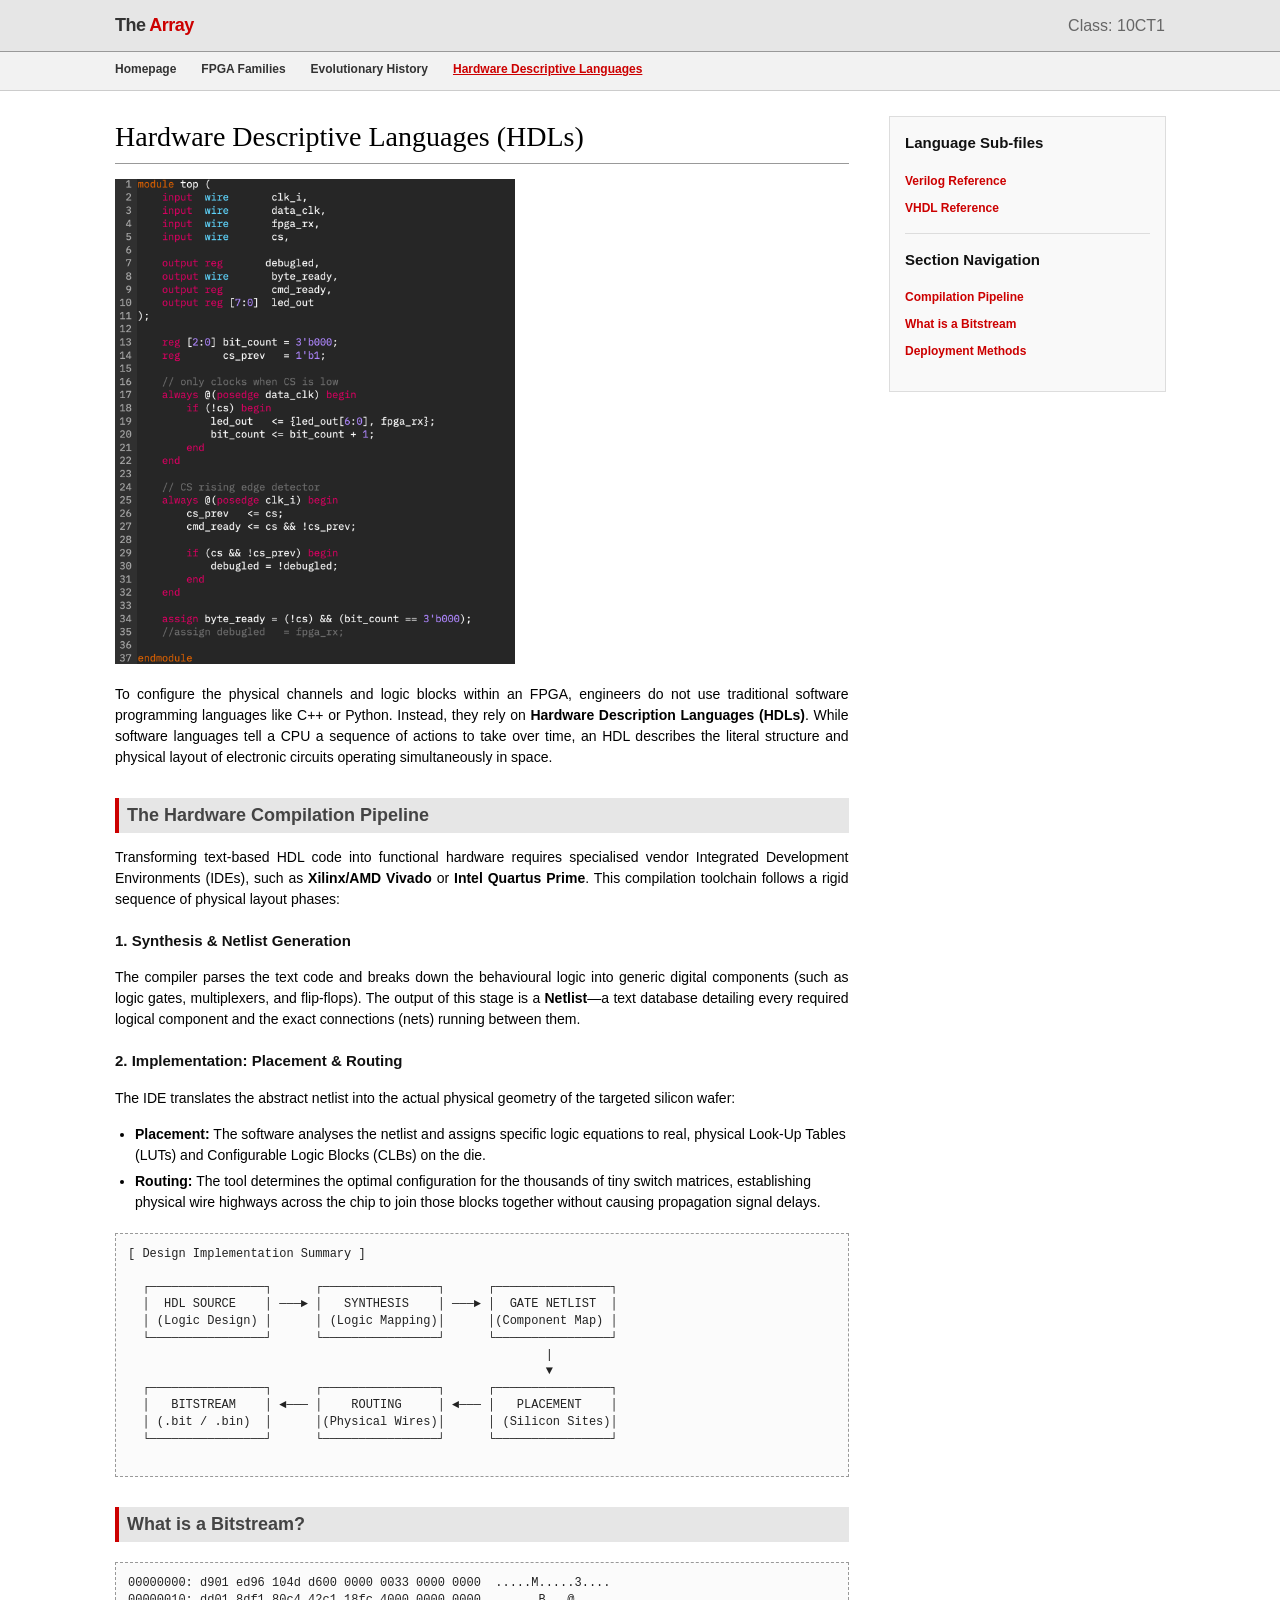
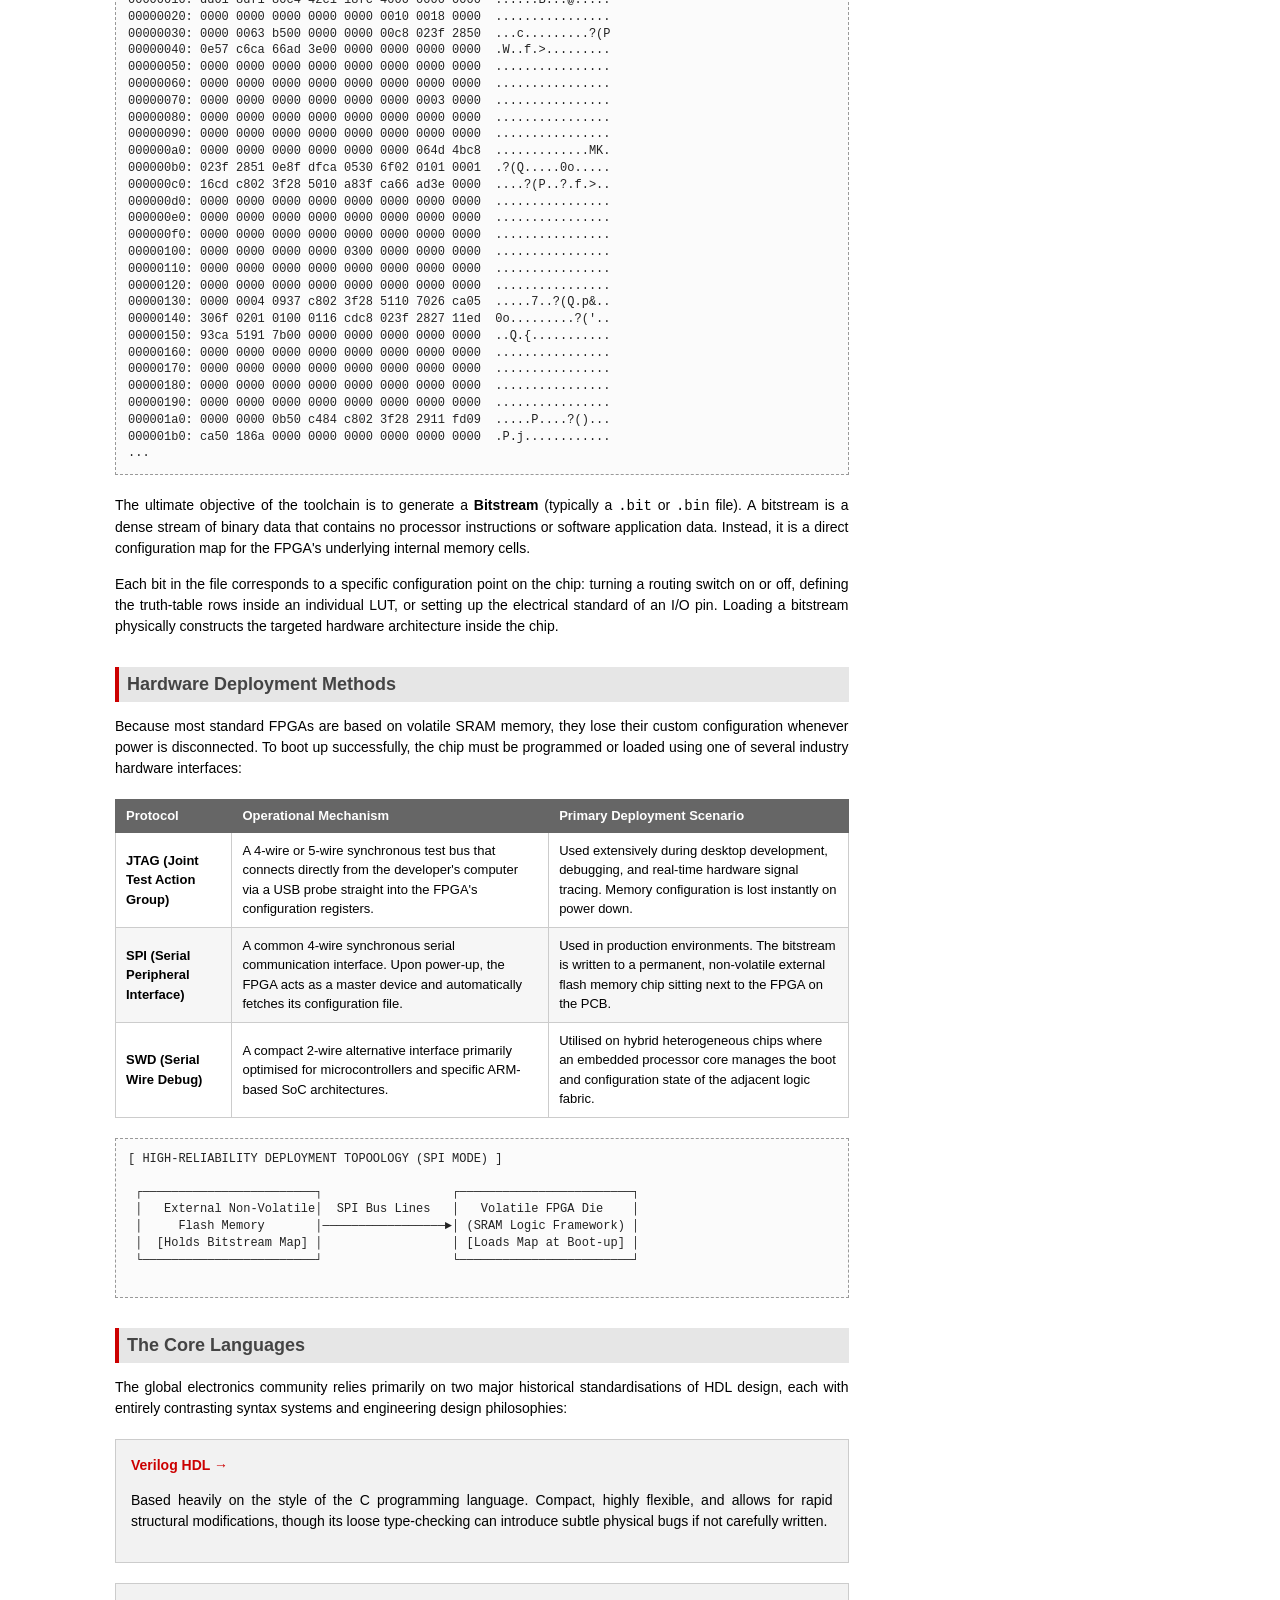
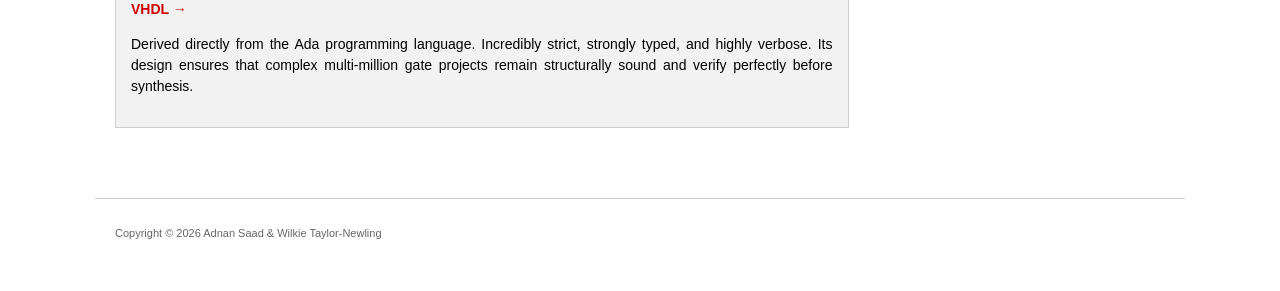
<file: docs/hdl.html>
<!doctype html>
<html lang="en">
  <head>
    <meta charset="UTF-8" />
    <meta name="viewport" content="width=device-width, initial-scale=1.0" />
    <title>The Array - Hardware Descriptive Languages</title>
    <link rel="stylesheet" href="style.css" />
    <link rel="icon" type="image/png" href="images/icon.png">
  </head>
  <body>
    <header>
      <div class="header-container">
        <div class="site-title">The <span>Array</span></div>
        <div style="font-size: 16px; color: #666666">Class: 10CT1</div>
      </div>
    </header>

    <nav>
      <div class="nav-container">
        <ul class="nav-links">
          <li><a href="index.html">Homepage</a></li>
          <li><a href="types.html">FPGA Families</a></li>
          <li><a href="history.html">Evolutionary History</a></li>
          <li>
            <a href="hdl.html" class="active">Hardware Descriptive Languages</a>
          </li>
        </ul>
      </div>
    </nav>

    <div class="wrapper">
      <main>
        <h1>Hardware Descriptive Languages (HDLs)</h1>

        <img src="images/veriloge.png" style="max-width: 400px;">

        <p>
          To configure the physical channels and logic blocks within an FPGA,
          engineers do not use traditional software programming languages like
          C++ or Python. Instead, they rely on
          <strong>Hardware Description Languages (HDLs)</strong>. While software
          languages tell a CPU a sequence of actions to take over time, an HDL
          describes the literal structure and physical layout of electronic
          circuits operating simultaneously in space.
        </p>

        <h2 id="pipeline">The Hardware Compilation Pipeline</h2>
        <p>
          Transforming text-based HDL code into functional hardware requires
          specialised vendor Integrated Development Environments (IDEs), such as
          <strong>Xilinx/AMD Vivado</strong> or
          <strong>Intel Quartus Prime</strong>. This compilation toolchain
          follows a rigid sequence of physical layout phases:
        </p>

        <h3>1. Synthesis & Netlist Generation</h3>
        <p>
          The compiler parses the text code and breaks down the behavioural
          logic into generic digital components (such as logic gates,
          multiplexers, and flip-flops). The output of this stage is a
          <strong>Netlist</strong>—a text database detailing every required
          logical component and the exact connections (nets) running between
          them.
        </p>

        <h3>2. Implementation: Placement & Routing</h3>
        <p>
          The IDE translates the abstract netlist into the actual physical
          geometry of the targeted silicon wafer:
        </p>
        <ul>
          <li>
            <strong>Placement:</strong> The software analyses the netlist and
            assigns specific logic equations to real, physical Look-Up Tables
            (LUTs) and Configurable Logic Blocks (CLBs) on the die.
          </li>
          <li>
            <strong>Routing:</strong> The tool determines the optimal
            configuration for the thousands of tiny switch matrices,
            establishing physical wire highways across the chip to join those
            blocks together without causing propagation signal delays.
          </li>
        </ul>

        <div class="ascii-container">
          <pre>
[ Design Implementation Summary ]

  ┌────────────────┐      ┌────────────────┐      ┌────────────────┐
  │  HDL SOURCE    │ ───► │   SYNTHESIS    │ ───► │  GATE NETLIST  │
  │ (Logic Design) │      │ (Logic Mapping)│      │(Component Map) │
  └────────────────┘      └────────────────┘      └────────────────┘
                                                          |
                                                          ▼         
  ┌────────────────┐      ┌────────────────┐      ┌────────────────┐
  │   BITSTREAM    │ ◄─── │    ROUTING     │ ◄─── │   PLACEMENT    │
  │ (.bit / .bin)  │      │(Physical Wires)│      │ (Silicon Sites)│
  └────────────────┘      └────────────────┘      └────────────────┘
                </pre>
        </div>

        <h2 id="bitstreams">What is a Bitstream?</h2>
        <!--<img src="images/bitstream.png" style="max-width: 400px;">-->
        <div class="ascii-container"><pre>
00000000: d901 ed96 104d d600 0000 0033 0000 0000  .....M.....3....
00000010: dd01 8df1 80c4 42c1 18fc 4000 0000 0000  ......B...@.....
00000020: 0000 0000 0000 0000 0000 0010 0018 0000  ................
00000030: 0000 0063 b500 0000 0000 00c8 023f 2850  ...c.........?(P
00000040: 0e57 c6ca 66ad 3e00 0000 0000 0000 0000  .W..f.>.........
00000050: 0000 0000 0000 0000 0000 0000 0000 0000  ................
00000060: 0000 0000 0000 0000 0000 0000 0000 0000  ................
00000070: 0000 0000 0000 0000 0000 0000 0003 0000  ................
00000080: 0000 0000 0000 0000 0000 0000 0000 0000  ................
00000090: 0000 0000 0000 0000 0000 0000 0000 0000  ................
000000a0: 0000 0000 0000 0000 0000 0000 064d 4bc8  .............MK.
000000b0: 023f 2851 0e8f dfca 0530 6f02 0101 0001  .?(Q.....0o.....
000000c0: 16cd c802 3f28 5010 a83f ca66 ad3e 0000  ....?(P..?.f.>..
000000d0: 0000 0000 0000 0000 0000 0000 0000 0000  ................
000000e0: 0000 0000 0000 0000 0000 0000 0000 0000  ................
000000f0: 0000 0000 0000 0000 0000 0000 0000 0000  ................
00000100: 0000 0000 0000 0000 0300 0000 0000 0000  ................
00000110: 0000 0000 0000 0000 0000 0000 0000 0000  ................
00000120: 0000 0000 0000 0000 0000 0000 0000 0000  ................
00000130: 0000 0004 0937 c802 3f28 5110 7026 ca05  .....7..?(Q.p&..
00000140: 306f 0201 0100 0116 cdc8 023f 2827 11ed  0o.........?('..
00000150: 93ca 5191 7b00 0000 0000 0000 0000 0000  ..Q.{...........
00000160: 0000 0000 0000 0000 0000 0000 0000 0000  ................
00000170: 0000 0000 0000 0000 0000 0000 0000 0000  ................
00000180: 0000 0000 0000 0000 0000 0000 0000 0000  ................
00000190: 0000 0000 0000 0000 0000 0000 0000 0000  ................
000001a0: 0000 0000 0b50 c484 c802 3f28 2911 fd09  .....P....?()...
000001b0: ca50 186a 0000 0000 0000 0000 0000 0000  .P.j............
...</pre></div>
        <p>
          The ultimate objective of the toolchain is to generate a
          <strong>Bitstream</strong> (typically a <code>.bit</code> or
          <code>.bin</code> file). A bitstream is a dense stream of binary data
          that contains no processor instructions or software application data.
          Instead, it is a direct configuration map for the FPGA's underlying
          internal memory cells.
        </p>

        <p>
          Each bit in the file corresponds to a specific configuration point on
          the chip: turning a routing switch on or off, defining the truth-table
          rows inside an individual LUT, or setting up the electrical standard
          of an I/O pin. Loading a bitstream physically constructs the targeted
          hardware architecture inside the chip.
        </p>

        <h2 id="programming">Hardware Deployment Methods</h2>
        <p>
          Because most standard FPGAs are based on volatile SRAM memory, they
          lose their custom configuration whenever power is disconnected. To
          boot up successfully, the chip must be programmed or loaded using one
          of several industry hardware interfaces:
        </p>

        <table class="tech-table">
          <thead>
            <tr>
              <th>Protocol</th>
              <th>Operational Mechanism</th>
              <th>Primary Deployment Scenario</th>
            </tr>
          </thead>
          <tbody>
            <tr>
              <td><strong>JTAG (Joint Test Action Group)</strong></td>
              <td>
                A 4-wire or 5-wire synchronous test bus that connects directly
                from the developer's computer via a USB probe straight into the
                FPGA's configuration registers.
              </td>
              <td>
                Used extensively during desktop development, debugging, and
                real-time hardware signal tracing. Memory configuration is lost
                instantly on power down.
              </td>
            </tr>
            <tr>
              <td><strong>SPI (Serial Peripheral Interface)</strong></td>
              <td>
                A common 4-wire synchronous serial communication interface. Upon
                power-up, the FPGA acts as a master device and automatically
                fetches its configuration file.
              </td>
              <td>
                Used in production environments. The bitstream is written to a
                permanent, non-volatile external flash memory chip sitting next
                to the FPGA on the PCB.
              </td>
            </tr>
            <tr>
              <td><strong>SWD (Serial Wire Debug)</strong></td>
              <td>
                A compact 2-wire alternative interface primarily optimised for
                microcontrollers and specific ARM-based SoC architectures.
              </td>
              <td>
                Utilised on hybrid heterogeneous chips where an embedded
                processor core manages the boot and configuration state of the
                adjacent logic fabric.
              </td>
            </tr>
          </tbody>
        </table>

        <div class="ascii-container">
          <pre>
[ HIGH-RELIABILITY DEPLOYMENT TOPOOLOGY (SPI MODE) ]

 ┌────────────────────────┐                  ┌────────────────────────┐
 │   External Non-Volatile│  SPI Bus Lines   │   Volatile FPGA Die    │
 │     Flash Memory       │─────────────────►│ (SRAM Logic Framework) │
 │  [Holds Bitstream Map] │                  │ [Loads Map at Boot-up] │
 └────────────────────────┘                  └────────────────────────┘
                </pre>
        </div>

        <h2 id="variants">The Core Languages</h2>
        <p>
          The global electronics community relies primarily on two major
          historical standardisations of HDL design, each with entirely
          contrasting syntax systems and engineering design philosophies:
        </p>

        <div class="feature-box">
          <h4>
            <a href="verilog.html" style="color: #cc0000; text-decoration: none"
              >Verilog HDL &rarr;</a
            >
          </h4>
          <p>
            Based heavily on the style of the C programming language. Compact,
            highly flexible, and allows for rapid structural modifications,
            though its loose type-checking can introduce subtle physical bugs if
            not carefully written.
          </p>
        </div>

        <div class="feature-box">
          <h4>
            <a href="vhdl.html" style="color: #cc0000; text-decoration: none"
              >VHDL &rarr;</a
            >
          </h4>
          <p>
            Derived directly from the Ada programming language. Incredibly
            strict, strongly typed, and highly verbose. Its design ensures that
            complex multi-million gate projects remain structurally sound and
            verify perfectly before synthesis.
          </p>
        </div>
      </main>

      <aside class="scrolling-aside">
        <h3 style="margin-top: 0">Language Sub-files</h3>
        <ul class="section-menu">
          <li><a href="verilog.html">Verilog Reference</a></li>
          <li><a href="vhdl.html">VHDL Reference</a></li>
        </ul>
        <hr class="panel-divider" />
        <h3 style="margin-top: 0">Section Navigation</h3>
        <ul class="section-menu">
          <li><a href="#pipeline">Compilation Pipeline</a></li>
          <li><a href="#bitstreams">What is a Bitstream</a></li>
          <li><a href="#programming">Deployment Methods</a></li>
        </ul>
      </aside>
    </div>

    <footer>
      <p>Copyright &copy; 2026 Adnan Saad & Wilkie Taylor-Newling</p>
    </footer>
  </body>
</html>
</file>
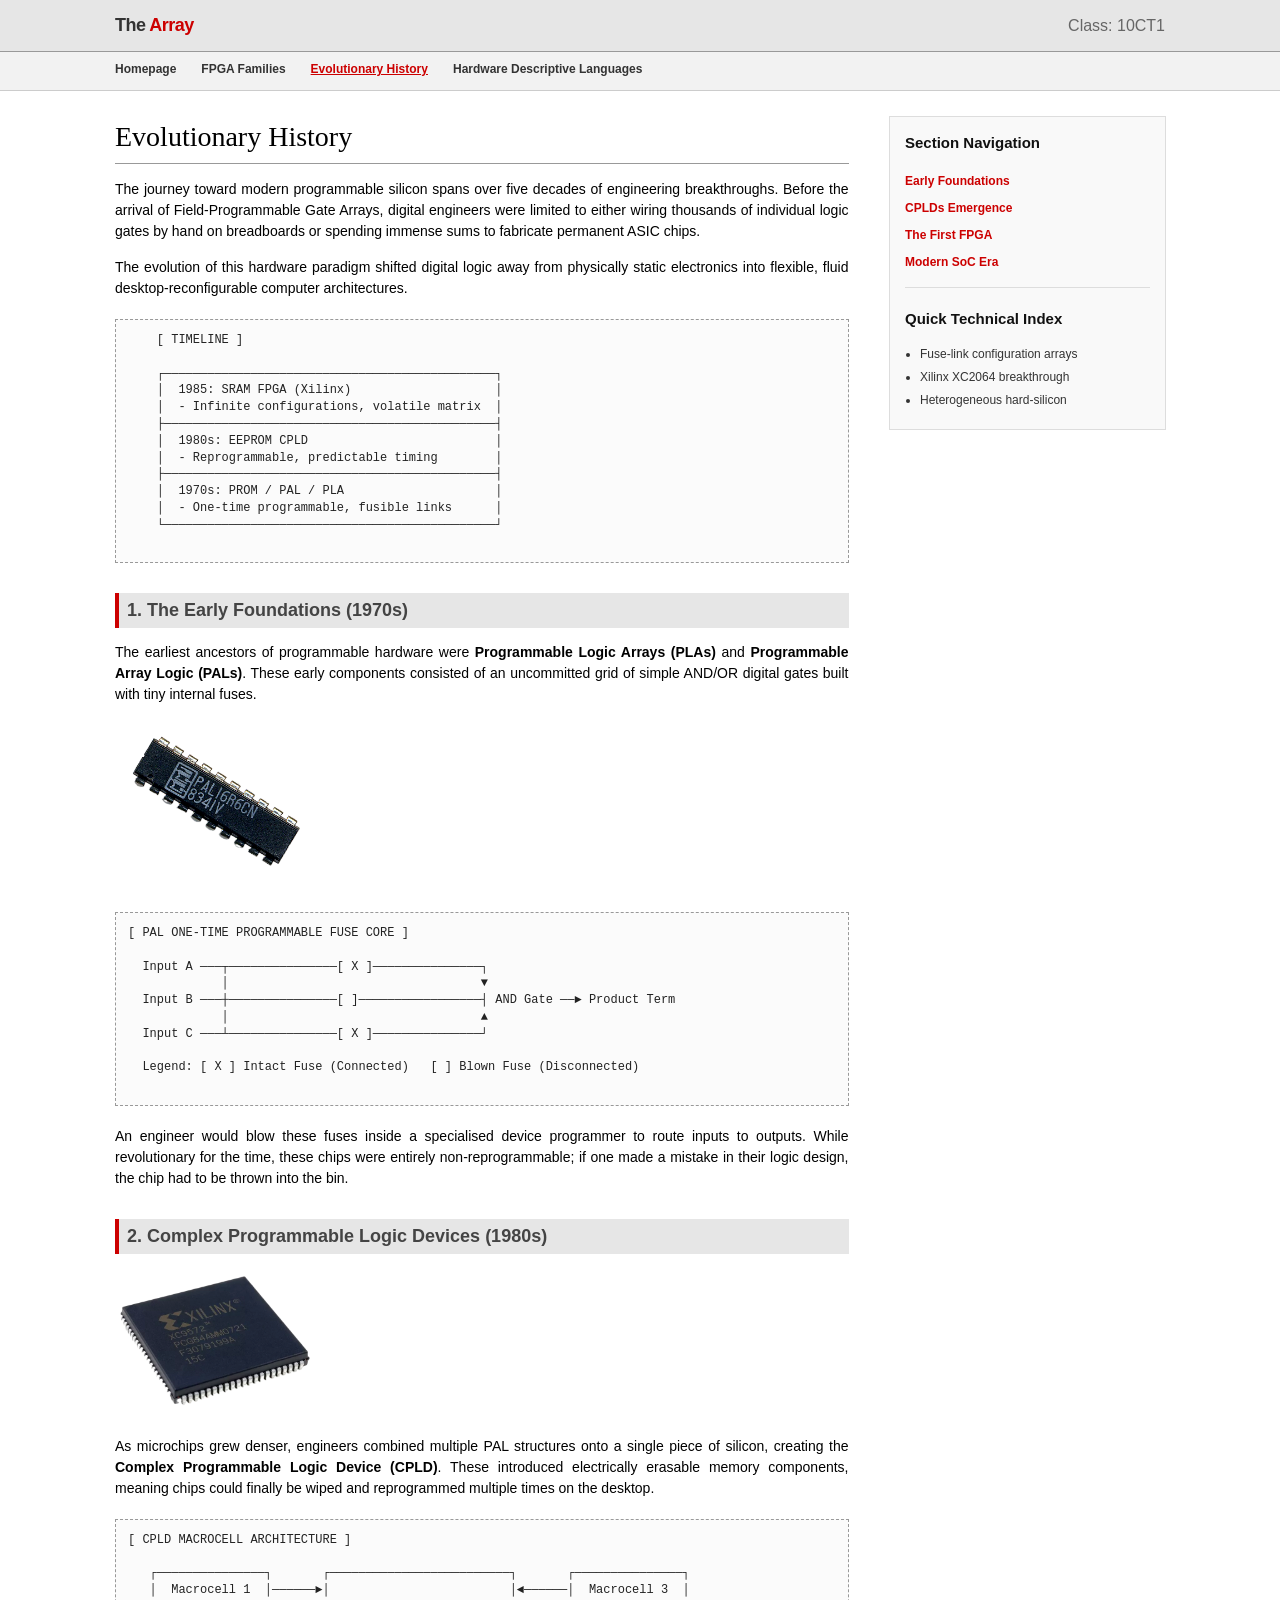
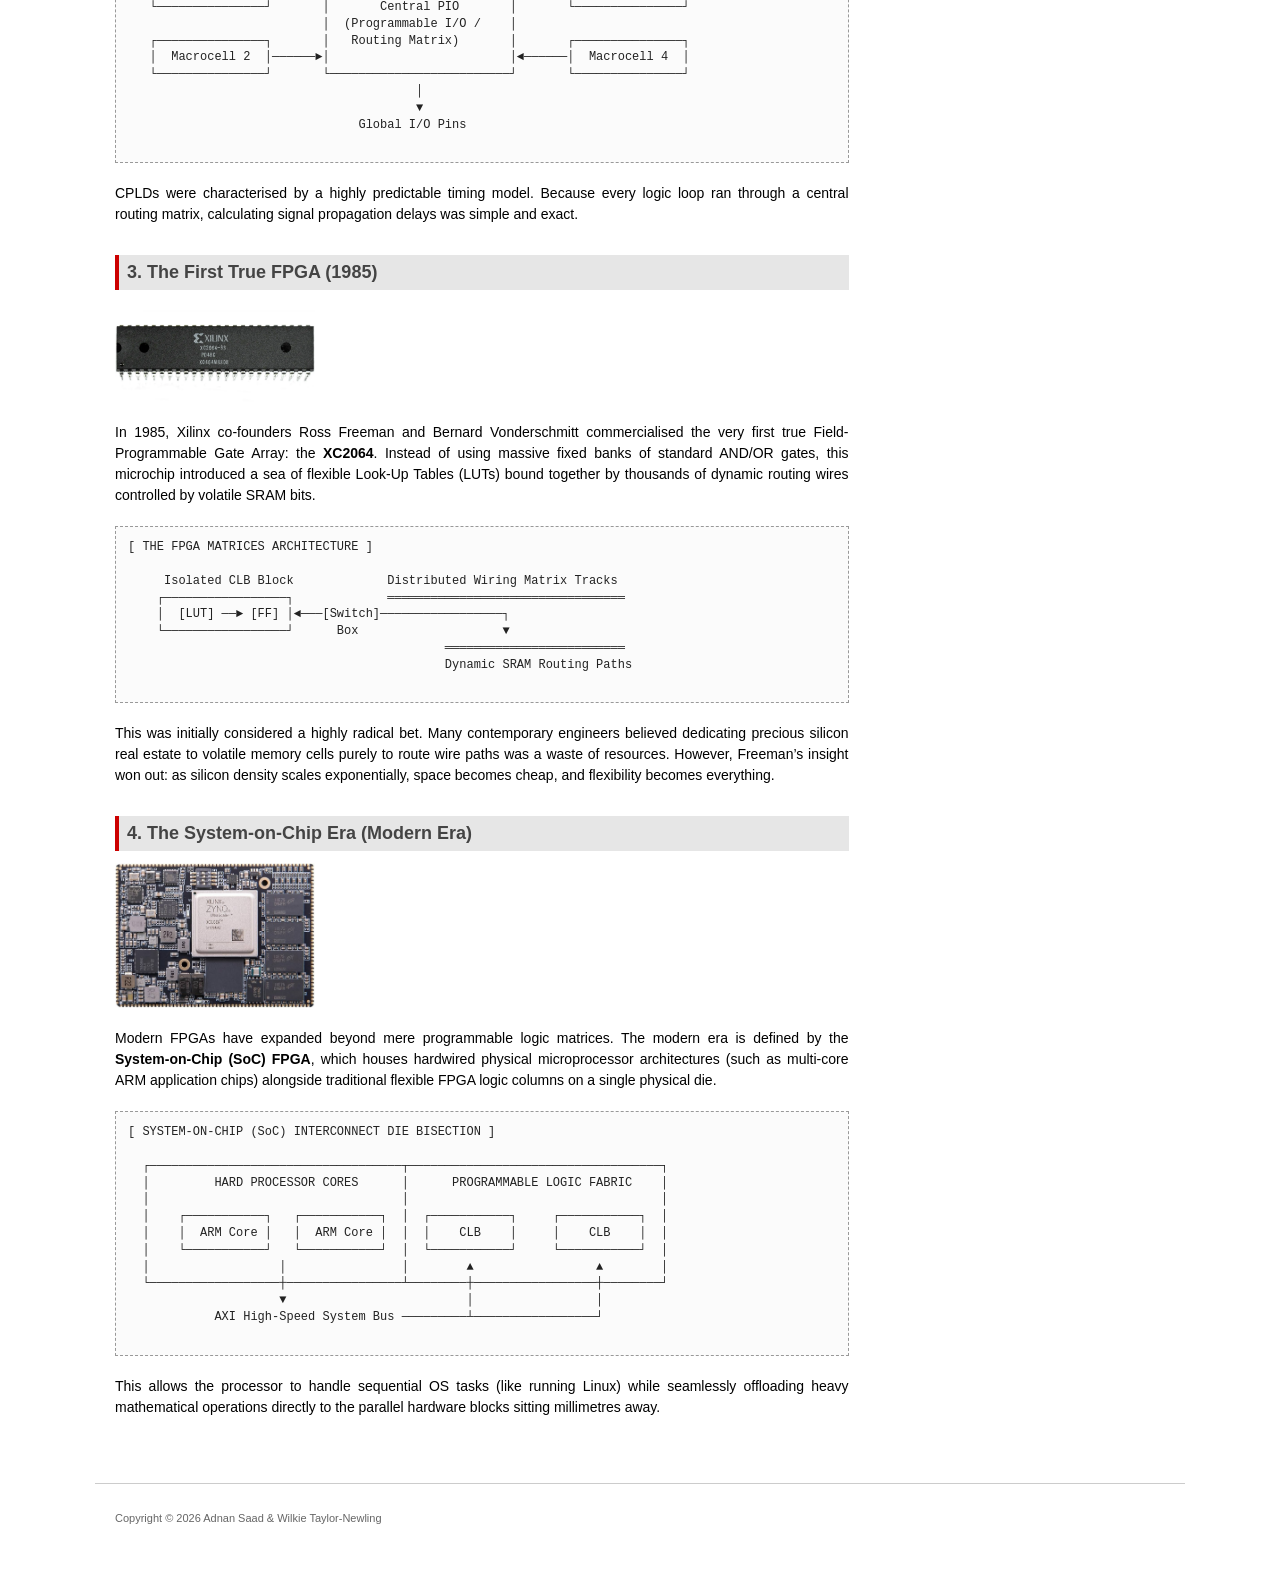
<file: docs/history.html>
<!doctype html>
<html lang="en">
  <head>
    <meta charset="UTF-8" />
    <meta name="viewport" content="width=device-width, initial-scale=1.0" />
    <title>The Array - Evolutionary History</title>
    <link rel="stylesheet" href="style.css" />
    <link rel="icon" type="image/png" href="images/icon.png">
  </head>
  <body>
    <header>
      <div class="header-container">
        <div class="site-title">The <span>Array</span></div>
        <div style="font-size: 16px; color: #666666">Class: 10CT1</div>
      </div>
    </header>

    <nav>
      <div class="nav-container">
        <ul class="nav-links">
          <li><a href="index.html">Homepage</a></li>
          <li><a href="types.html">FPGA Families</a></li>
          <li>
            <a href="history.html" class="active">Evolutionary History</a>
          </li>
          <li><a href="hdl.html">Hardware Descriptive Languages</a></li>
        </ul>
      </div>
    </nav>

    <div class="wrapper">
      <main>
        <h1>Evolutionary History</h1>

        <p>
          The journey toward modern programmable silicon spans over five decades
          of engineering breakthroughs. Before the arrival of Field-Programmable
          Gate Arrays, digital engineers were limited to either wiring thousands
          of individual logic gates by hand on breadboards or spending immense
          sums to fabricate permanent ASIC chips.
        </p>

        <p>
          The evolution of this hardware paradigm shifted digital logic away
          from physically static electronics into flexible, fluid
          desktop-reconfigurable computer architectures.
        </p>

        <div class="ascii-container">
          <pre>
    [ TIMELINE ]

    ┌──────────────────────────────────────────────┐
    │  1985: SRAM FPGA (Xilinx)                    │
    │  - Infinite configurations, volatile matrix  │
    ├──────────────────────────────────────────────┤
    │  1980s: EEPROM CPLD                          │
    │  - Reprogrammable, predictable timing        │
    ├──────────────────────────────────────────────┤
    │  1970s: PROM / PAL / PLA                     │
    │  - One-time programmable, fusible links      │
    └──────────────────────────────────────────────┘
                </pre>
        </div>

        <h2 id="early-logic">1. The Early Foundations (1970s)</h2>
        <p>
          The earliest ancestors of programmable hardware were
          <strong>Programmable Logic Arrays (PLAs)</strong> and
          <strong>Programmable Array Logic (PALs)</strong>. These early
          components consisted of an uncommitted grid of simple AND/OR digital
          gates built with tiny internal fuses.
        </p>

        <img src="images/palbgm.png" style="max-width: 200px;">

        <div class="ascii-container">
          <pre>
[ PAL ONE-TIME PROGRAMMABLE FUSE CORE ]

  Input A ───┬───────────────[ X ]───────────────┐
             │                                   ▼
  Input B ───┼───────────────[ ]─────────────────┤ AND Gate ──► Product Term
             │                                   ▲
  Input C ───┴───────────────[ X ]───────────────┘
  
  Legend: [ X ] Intact Fuse (Connected)   [ ] Blown Fuse (Disconnected)
                </pre>
        </div>

        <p>
          An engineer would blow these fuses inside a specialised device
          programmer to route inputs to outputs. While revolutionary for the
          time, these chips were entirely non-reprogrammable; if one made a
          mistake in their logic design, the chip had to be thrown into the bin.
        </p>

        <h2 id="cplds">2. Complex Programmable Logic Devices (1980s)</h2>
        <img src="images/cpld.png" style="max-width: 200px;">
        <p>
          As microchips grew denser, engineers combined multiple PAL structures
          onto a single piece of silicon, creating the
          <strong>Complex Programmable Logic Device (CPLD)</strong>. These
          introduced electrically erasable memory components, meaning chips
          could finally be wiped and reprogrammed multiple times on the desktop.
        </p>

        <div class="ascii-container">
          <pre>
[ CPLD MACROCELL ARCHITECTURE ]

   ┌───────────────┐       ┌─────────────────────────┐       ┌───────────────┐
   │  Macrocell 1  │──────►│                         │◄──────│  Macrocell 3  │
   └───────────────┘       │       Central PIO       │       └───────────────┘
                           │  (Programmable I/O /    │
   ┌───────────────┐       │   Routing Matrix)       │       ┌───────────────┐
   │  Macrocell 2  │──────►│                         │◄──────│  Macrocell 4  │
   └───────────────┘       └─────────────────────────┘       └───────────────┘
                                        │
                                        ▼
                                Global I/O Pins
                </pre>
        </div>

        <p>
          CPLDs were characterised by a highly predictable timing model. Because
          every logic loop ran through a central routing matrix, calculating
          signal propagation delays was simple and exact.
        </p>

        <h2 id="first-fpga">3. The First True FPGA (1985)</h2>
        <img src="images/xc2064.png" style="max-width: 200px;">
        <p>
          In 1985, Xilinx co-founders Ross Freeman and Bernard Vonderschmitt
          commercialised the very first true Field-Programmable Gate Array: the
          <strong>XC2064</strong>. Instead of using massive fixed banks of
          standard AND/OR gates, this microchip introduced a sea of flexible
          Look-Up Tables (LUTs) bound together by thousands of dynamic routing
          wires controlled by volatile SRAM bits.
        </p>

        <div class="ascii-container">
          <pre>
[ THE FPGA MATRICES ARCHITECTURE ]

     Isolated CLB Block             Distributed Wiring Matrix Tracks
    ┌─────────────────┐             ═════════════════════════════════
    │  [LUT] ──► [FF] │◄───[Switch]─────────────────┐
    └─────────────────┘      Box                    ▼
                                            ═════════════════════════
                                            Dynamic SRAM Routing Paths
                </pre>
        </div>

        <p>
          This was initially considered a highly radical bet. Many contemporary
          engineers believed dedicating precious silicon real estate to volatile
          memory cells purely to route wire paths was a waste of resources.
          However, Freeman’s insight won out: as silicon density scales
          exponentially, space becomes cheap, and flexibility becomes
          everything.
        </p>

        <h2 id="soc-era">4. The System-on-Chip Era (Modern Era)</h2>
        <img src="images/zynq.png" style="max-width: 200px;">
        <p>
          Modern FPGAs have expanded beyond mere programmable logic matrices.
          The modern era is defined by the
          <strong>System-on-Chip (SoC) FPGA</strong>, which houses hardwired
          physical microprocessor architectures (such as multi-core ARM
          application chips) alongside traditional flexible FPGA logic columns
          on a single physical die.
        </p>

        <div class="ascii-container">
          <pre>
[ SYSTEM-ON-CHIP (SoC) INTERCONNECT DIE BISECTION ]

  ┌───────────────────────────────────┬───────────────────────────────────┐
  │         HARD PROCESSOR CORES      │      PROGRAMMABLE LOGIC FABRIC    │
  │                                   │                                   │
  │    ┌───────────┐   ┌───────────┐  │  ┌───────────┐     ┌───────────┐  │
  │    │  ARM Core │   │  ARM Core │  │  │    CLB    │     │    CLB    │  │
  │    └───────────┘   └───────────┘  │  └───────────┘     └───────────┘  │
  │                  │                │        ▲                 ▲        │
  └──────────────────┼────────────────┴────────┼─────────────────┼────────┘
                     ▼                         │                 │
            AXI High-Speed System Bus ─────────┴─────────────────┘
                </pre>
        </div>

        <p>
          This allows the processor to handle sequential OS tasks (like running
          Linux) while seamlessly offloading heavy mathematical operations
          directly to the parallel hardware blocks sitting millimetres away.
        </p>
      </main>

      <aside class="scrolling-aside">
        <h3 style="margin-top: 0">Section Navigation</h3>
        <ul class="section-menu">
          <li><a href="#early-logic">Early Foundations</a></li>
          <li><a href="#cplds">CPLDs Emergence</a></li>
          <li><a href="#first-fpga">The First FPGA</a></li>
          <li><a href="#soc-era">Modern SoC Era</a></li>
        </ul>
        <hr class="panel-divider" />
        <h3>Quick Technical Index</h3>
        <ul
          style="
            padding-left: 15px;
            font-size: 12px;
            color: #333333;
            margin-bottom: 0;
          "
        >
          <li>Fuse-link configuration arrays</li>
          <li>Xilinx XC2064 breakthrough</li>
          <li>Heterogeneous hard-silicon</li>
        </ul>
      </aside>
    </div>

    <footer>
      <p>Copyright &copy; 2026 Adnan Saad & Wilkie Taylor-Newling</p>
    </footer>
  </body>
</html>
</file>
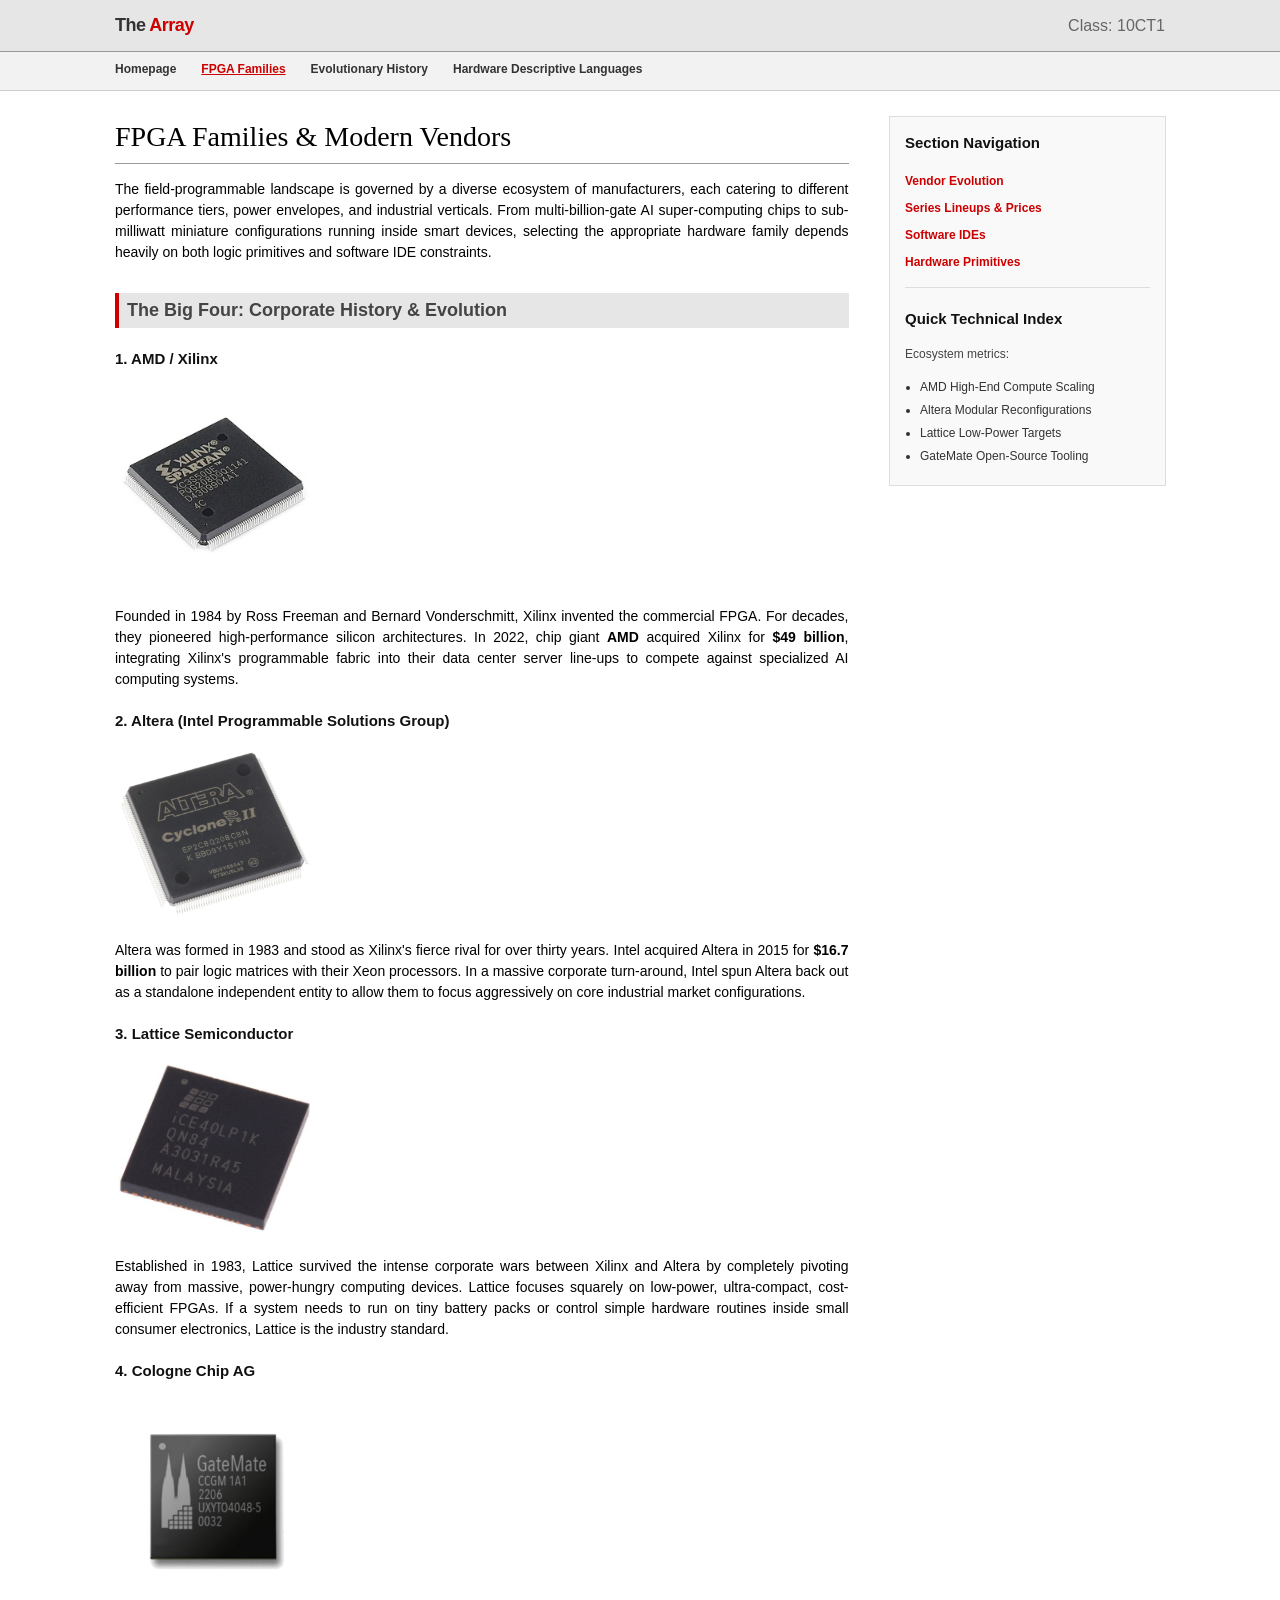
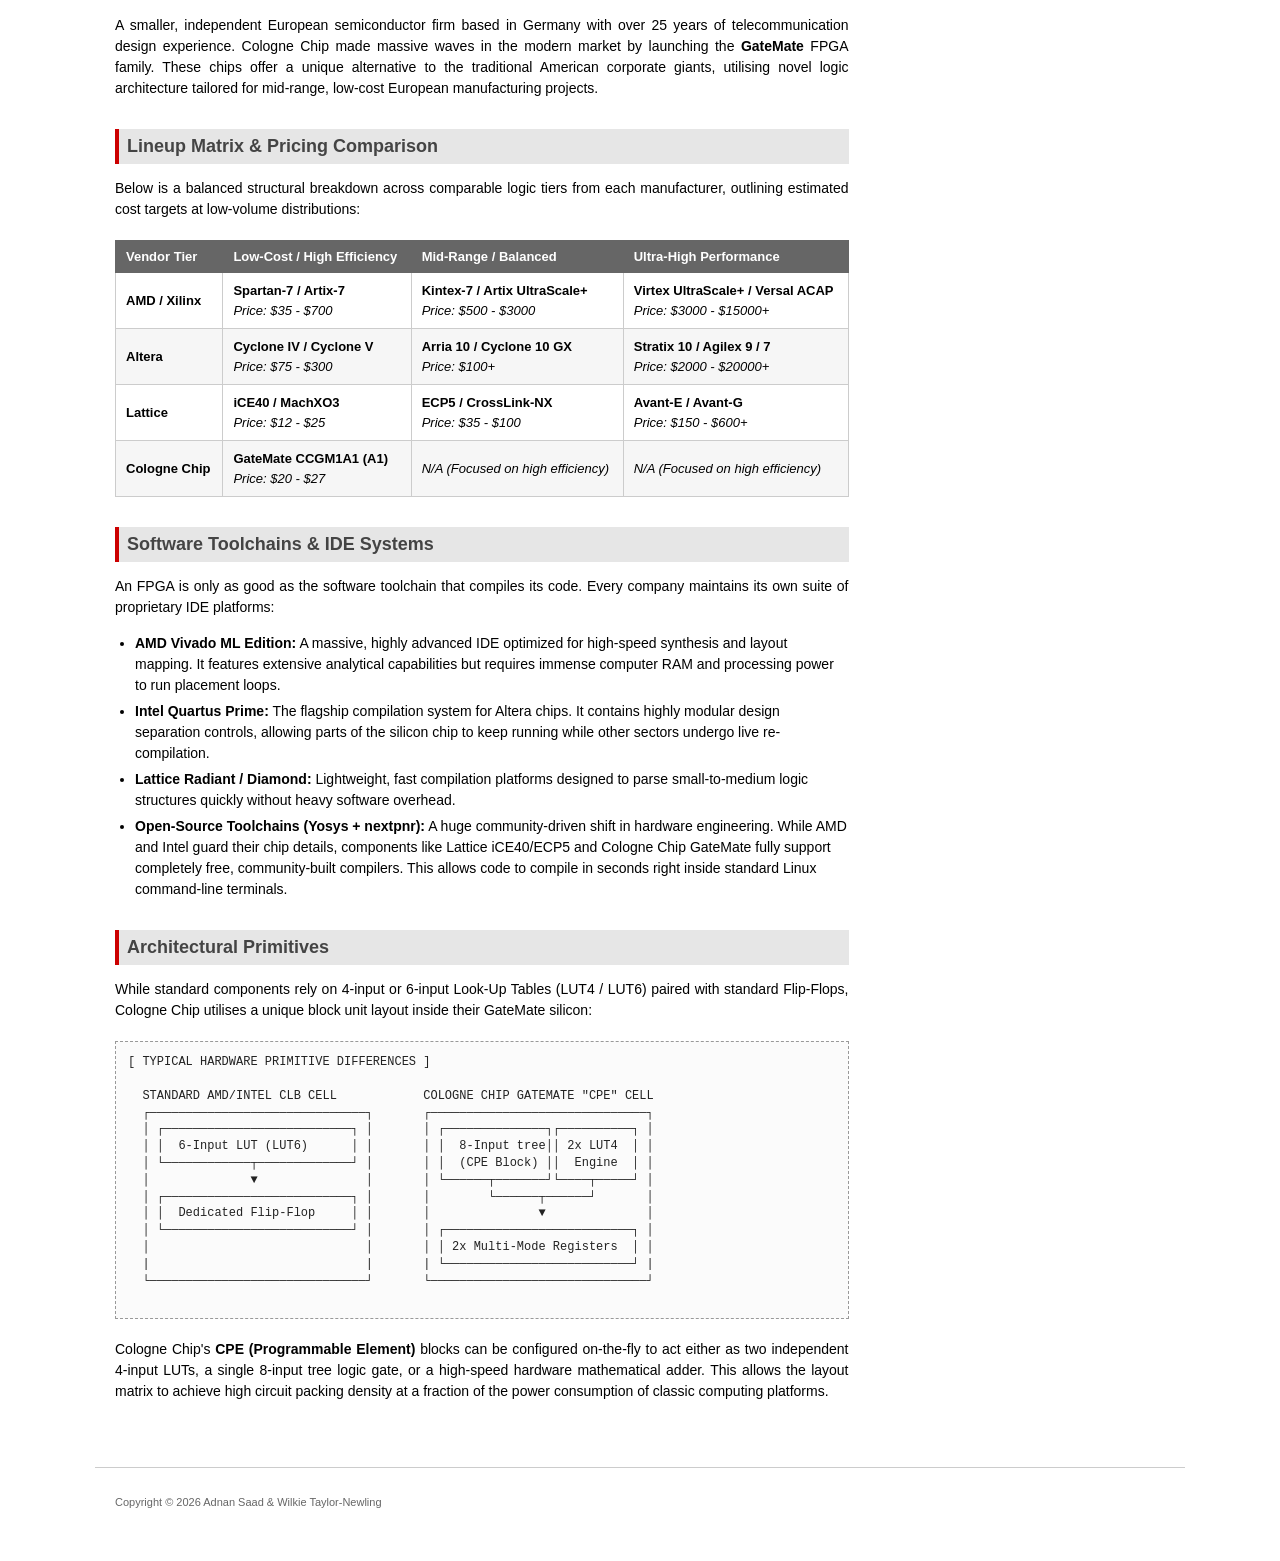
<file: docs/types.html>
<!doctype html>
<html lang="en">
  <head>
    <meta charset="UTF-8" />
    <meta name="viewport" content="width=device-width, initial-scale=1.0" />
    <title>The Array - FPGA Families</title>
    <link rel="stylesheet" href="style.css" />
    <link rel="icon" type="image/png" href="images/icon.png">
  </head>
  <body>
    <header>
      <div class="header-container">
        <div class="site-title">The <span>Array</span></div>
        <div style="font-size: 16px; color: #666666">Class: 10CT1</div>
      </div>
    </header>

    <nav>
      <div class="nav-container">
        <ul class="nav-links">
          <li><a href="index.html">Homepage</a></li>
          <li><a href="types.html" class="active">FPGA Families</a></li>
          <li><a href="history.html">Evolutionary History</a></li>
          <li><a href="hdl.html">Hardware Descriptive Languages</a></li>
        </ul>
      </div>
    </nav>

    <div class="wrapper">
      <main>
        <h1>FPGA Families & Modern Vendors</h1>

        <p>
          The field-programmable landscape is governed by a diverse ecosystem of
          manufacturers, each catering to different performance tiers, power
          envelopes, and industrial verticals. From multi-billion-gate AI
          super-computing chips to sub-milliwatt miniature configurations
          running inside smart devices, selecting the appropriate hardware
          family depends heavily on both logic primitives and software IDE
          constraints.
        </p>

        <h2 id="vendors">The Big Four: Corporate History & Evolution</h2>

        <h3>1. AMD / Xilinx</h3>
        <img src="images/xilinxspartan.png" style="max-width: 200px;">
        <p>
          Founded in 1984 by Ross Freeman and Bernard Vonderschmitt, Xilinx
          invented the commercial FPGA. For decades, they pioneered
          high-performance silicon architectures. In 2022, chip giant
          <strong>AMD</strong> acquired Xilinx for <strong>$49 billion</strong>,
          integrating Xilinx's programmable fabric into their data center server
          line-ups to compete against specialized AI computing systems.
        </p>

        <h3>2. Altera (Intel Programmable Solutions Group)</h3>
        <img src="images/cyclone.png" style="max-width: 200px;">
        <p>
          Altera was formed in 1983 and stood as Xilinx's fierce rival for over
          thirty years. Intel acquired Altera in 2015 for
          <strong>$16.7 billion</strong> to pair logic matrices with their Xeon
          processors. In a massive corporate turn-around, Intel spun Altera back
          out as a standalone independent entity to allow them to focus
          aggressively on core industrial market configurations.
        </p>

        <h3>3. Lattice Semiconductor</h3>
        <img src="images/ice40.png" style="max-width: 200px;">
        <p>
          Established in 1983, Lattice survived the intense corporate wars
          between Xilinx and Altera by completely pivoting away from massive,
          power-hungry computing devices. Lattice focuses squarely on low-power,
          ultra-compact, cost-efficient FPGAs. If a system needs to run on tiny
          battery packs or control simple hardware routines inside small
          consumer electronics, Lattice is the industry standard.
        </p>

        <h3>4. Cologne Chip AG</h3>
        <img src="images/gatemate.png" style="max-width: 200px;">
        <p>
          A smaller, independent European semiconductor firm based in Germany
          with over 25 years of telecommunication design experience. Cologne
          Chip made massive waves in the modern market by launching the
          <strong>GateMate</strong> FPGA family. These chips offer a unique
          alternative to the traditional American corporate giants, utilising
          novel logic architecture tailored for mid-range, low-cost European
          manufacturing projects.
        </p>

        <h2 id="lineups">Lineup Matrix & Pricing Comparison</h2>
        <p>
          Below is a balanced structural breakdown across comparable logic tiers
          from each manufacturer, outlining estimated cost targets at low-volume
          distributions:
        </p>

        <table class="tech-table">
          <thead>
            <tr>
              <th>Vendor Tier</th>
              <th>Low-Cost / High Efficiency</th>
              <th>Mid-Range / Balanced</th>
              <th>Ultra-High Performance</th>
            </tr>
          </thead>
          <tbody>
            <tr>
              <td><strong>AMD / Xilinx</strong></td>
              <td>
                <strong>Spartan-7 / Artix-7</strong><br /><em
                  >Price: $35 - $700</em
                >
              </td>
              <td>
                <strong>Kintex-7 / Artix UltraScale+</strong><br /><em
                  >Price: $500 - $3000</em
                >
              </td>
              <td>
                <strong>Virtex UltraScale+ / Versal ACAP</strong><br /><em
                  >Price: $3000 - $15000+</em
                >
              </td>
            </tr>
            <tr>
              <td><strong>Altera</strong></td>
              <td>
                <strong>Cyclone IV / Cyclone V</strong><br /><em
                  >Price: $75 - $300</em
                >
              </td>
              <td>
                <strong>Arria 10 / Cyclone 10 GX</strong><br /><em
                  >Price: $100+</em
                >
              </td>
              <td>
                <strong>Stratix 10 / Agilex 9 / 7</strong><br /><em
                  >Price: $2000 - $20000+</em
                >
              </td>
            </tr>
            <tr>
              <td><strong>Lattice</strong></td>
              <td>
                <strong>iCE40 / MachXO3</strong><br /><em>Price: $12 - $25</em>
              </td>
              <td>
                <strong>ECP5 / CrossLink-NX</strong><br /><em
                  >Price: $35 - $100</em
                >
              </td>
              <td>
                <strong>Avant-E / Avant-G</strong><br /><em
                  >Price: $150 - $600+</em
                >
              </td>
            </tr>
            <tr>
              <td><strong>Cologne Chip</strong></td>
              <td>
                <strong>GateMate CCGM1A1 (A1)</strong><br /><em
                  >Price: $20 - $27</em
                >
              </td>
              <td><em>N/A (Focused on high efficiency)</em></td>
              <td><em>N/A (Focused on high efficiency)</em></td>
            </tr>
          </tbody>
        </table>

        <h2 id="ide">Software Toolchains & IDE Systems</h2>
        <p>
          An FPGA is only as good as the software toolchain that compiles its
          code. Every company maintains its own suite of proprietary IDE
          platforms:
        </p>
        <ul>
          <li>
            <strong>AMD Vivado ML Edition:</strong> A massive, highly advanced
            IDE optimized for high-speed synthesis and layout mapping. It
            features extensive analytical capabilities but requires immense
            computer RAM and processing power to run placement loops.
          </li>
          <li>
            <strong>Intel Quartus Prime:</strong> The flagship compilation
            system for Altera chips. It contains highly modular design
            separation controls, allowing parts of the silicon chip to keep
            running while other sectors undergo live re-compilation.
          </li>
          <li>
            <strong>Lattice Radiant / Diamond:</strong> Lightweight, fast
            compilation platforms designed to parse small-to-medium logic
            structures quickly without heavy software overhead.
          </li>
          <li>
            <strong>Open-Source Toolchains (Yosys + nextpnr):</strong> A huge
            community-driven shift in hardware engineering. While AMD and Intel
            guard their chip details, components like Lattice iCE40/ECP5 and
            Cologne Chip GateMate fully support completely free, community-built
            compilers. This allows code to compile in seconds right inside
            standard Linux command-line terminals.
          </li>
        </ul>

        <h2 id="primitives">Architectural Primitives</h2>
        <p>
          While standard components rely on 4-input or 6-input Look-Up Tables
          (LUT4 / LUT6) paired with standard Flip-Flops, Cologne Chip utilises a
          unique block unit layout inside their GateMate silicon:
        </p>

        <div class="ascii-container">
          <pre>
[ TYPICAL HARDWARE PRIMITIVE DIFFERENCES ]

  STANDARD AMD/INTEL CLB CELL            COLOGNE CHIP GATEMATE "CPE" CELL
  ┌──────────────────────────────┐       ┌──────────────────────────────┐
  │ ┌──────────────────────────┐ │       │ ┌──────────────┐┌──────────┐ │
  │ │  6-Input LUT (LUT6)      │ │       │ │  8-Input tree││ 2x LUT4  │ │
  │ └────────────┬─────────────┘ │       │ │  (CPE Block) ││  Engine  │ │
  │              ▼               │       │ └──────┬───────┘└────┬─────┘ │
  │ ┌──────────────────────────┐ │       │        └──────┬──────┘       │
  │ │  Dedicated Flip-Flop     │ │       │               ▼              │
  │ └──────────────────────────┘ │       │ ┌──────────────────────────┐ │
  │                              │       │ │ 2x Multi-Mode Registers  │ │
  |                              |       | └──────────────────────────┘ |
  └──────────────────────────────┘       └──────────────────────────────┘
                </pre>
        </div>

        <p>
          Cologne Chip's <strong>CPE (Programmable Element)</strong> blocks can
          be configured on-the-fly to act either as two independent 4-input
          LUTs, a single 8-input tree logic gate, or a high-speed hardware
          mathematical adder. This allows the layout matrix to achieve high
          circuit packing density at a fraction of the power consumption of
          classic computing platforms.
        </p>
      </main>

      <aside class="scrolling-aside">
        <h3 style="margin-top: 0">Section Navigation</h3>
        <ul class="section-menu">
          <li><a href="#vendors">Vendor Evolution</a></li>
          <li><a href="#lineups">Series Lineups & Prices</a></li>
          <li><a href="#ide">Software IDEs</a></li>
          <li><a href="#primitives">Hardware Primitives</a></li>
        </ul>

        <hr class="panel-divider" />

        <h3>Quick Technical Index</h3>
        <p style="font-size: 12px; color: #444444">Ecosystem metrics:</p>
        <ul
          style="
            padding-left: 15px;
            font-size: 12px;
            color: #333333;
            margin-bottom: 0;
          "
        >
          <li>AMD High-End Compute Scaling</li>
          <li>Altera Modular Reconfigurations</li>
          <li>Lattice Low-Power Targets</li>
          <li>GateMate Open-Source Tooling</li>
        </ul>
      </aside>
    </div>

    <footer>
      <p>Copyright &copy; 2026 Adnan Saad & Wilkie Taylor-Newling</p>
    </footer>
  </body>
</html>
</file>
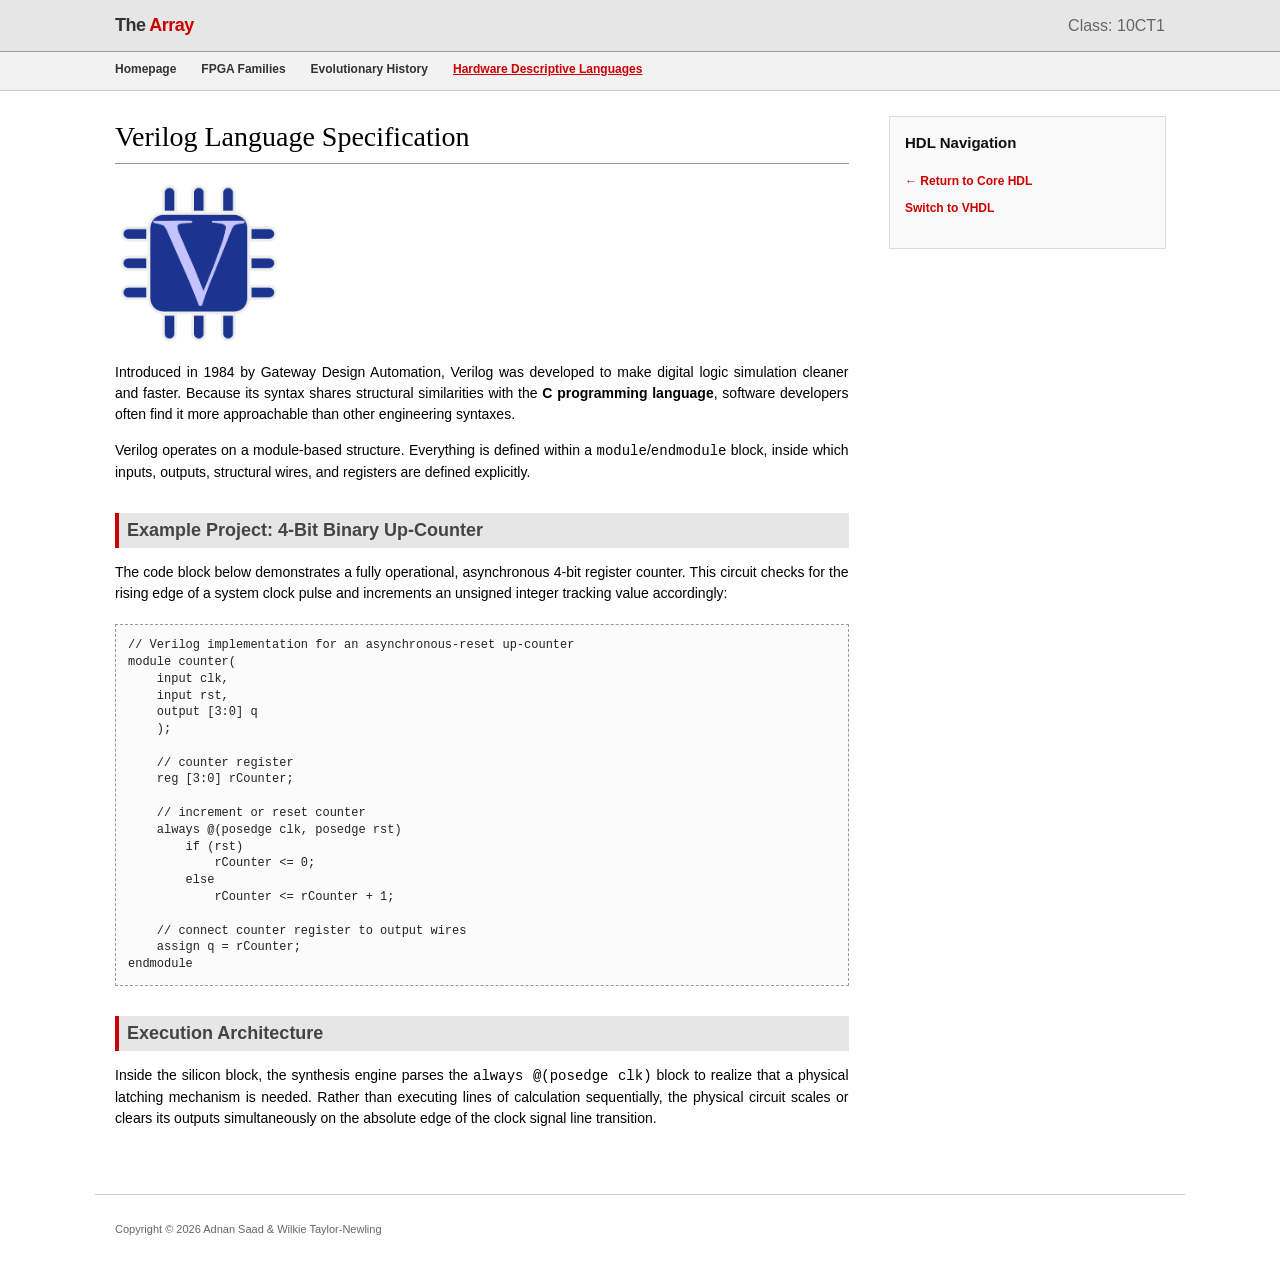
<file: docs/verilog.html>
<!doctype html>
<html lang="en">
  <head>
    <meta charset="UTF-8" />
    <meta name="viewport" content="width=device-width, initial-scale=1.0" />
    <title>The Array - Verilog Specification</title>
    <link rel="stylesheet" href="style.css" />
    <link rel="icon" type="image/png" href="images/icon.png">
  </head>
  <body>
    <header>
      <div class="header-container">
        <div class="site-title">The <span>Array</span></div>
        <div style="font-size: 16px; color: #666666">Class: 10CT1</div>
      </div>
    </header>

    <nav>
      <div class="nav-container">
        <ul class="nav-links">
          <li><a href="index.html">Homepage</a></li>
          <li><a href="types.html">FPGA Families</a></li>
          <li><a href="history.html">Evolutionary History</a></li>
          <li>
            <a href="hdl.html" class="active">Hardware Descriptive Languages</a>
          </li>
        </ul>
      </div>
    </nav>

    <div class="wrapper">
      <main>
        <h1>Verilog Language Specification</h1>

        <img src="images/very log.png" style="max-width: 170px;">

        <p>
          Introduced in 1984 by Gateway Design Automation, Verilog was developed
          to make digital logic simulation cleaner and faster. Because its
          syntax shares structural similarities with the
          <strong>C programming language</strong>, software developers often
          find it more approachable than other engineering syntaxes.
        </p>

        <p>
          Verilog operates on a module-based structure. Everything is defined
          within a <code>module</code>/<code>endmodule</code> block, inside
          which inputs, outputs, structural wires, and registers are defined
          explicitly.
        </p>

        <h2>Example Project: 4-Bit Binary Up-Counter</h2>
        <p>
          The code block below demonstrates a fully operational, asynchronous
          4-bit register counter. This circuit checks for the rising edge of a
          system clock pulse and increments an unsigned integer tracking value
          accordingly:
        </p>

        <div class="ascii-container">
          <pre>
// Verilog implementation for an asynchronous-reset up-counter
module counter(
    input clk,
    input rst,
    output [3:0] q
    );
     
    // counter register
    reg [3:0] rCounter;
     
    // increment or reset counter
    always @(posedge clk, posedge rst)
        if (rst)
            rCounter <= 0;
        else
            rCounter <= rCounter + 1;
 
    // connect counter register to output wires
    assign q = rCounter;
endmodule
</pre>
        </div>

        <h2>Execution Architecture</h2>
        <p>
          Inside the silicon block, the synthesis engine parses the
          <code>always @(posedge clk)</code> block to realize that a physical
          latching mechanism is needed. Rather than executing lines of
          calculation sequentially, the physical circuit scales or clears its
          outputs simultaneously on the absolute edge of the clock signal line
          transition.
        </p>
      </main>

      <aside class="scrolling-aside">
        <h3 style="margin-top: 0">HDL Navigation</h3>
        <ul class="section-menu">
          <li><a href="hdl.html">&larr; Return to Core HDL</a></li>
          <li><a href="vhdl.html">Switch to VHDL</a></li>
        </ul>
      </aside>
    </div>

    <footer>
      <p>Copyright &copy; 2026 Adnan Saad & Wilkie Taylor-Newling</p>
    </footer>
  </body>
</html>
</file>
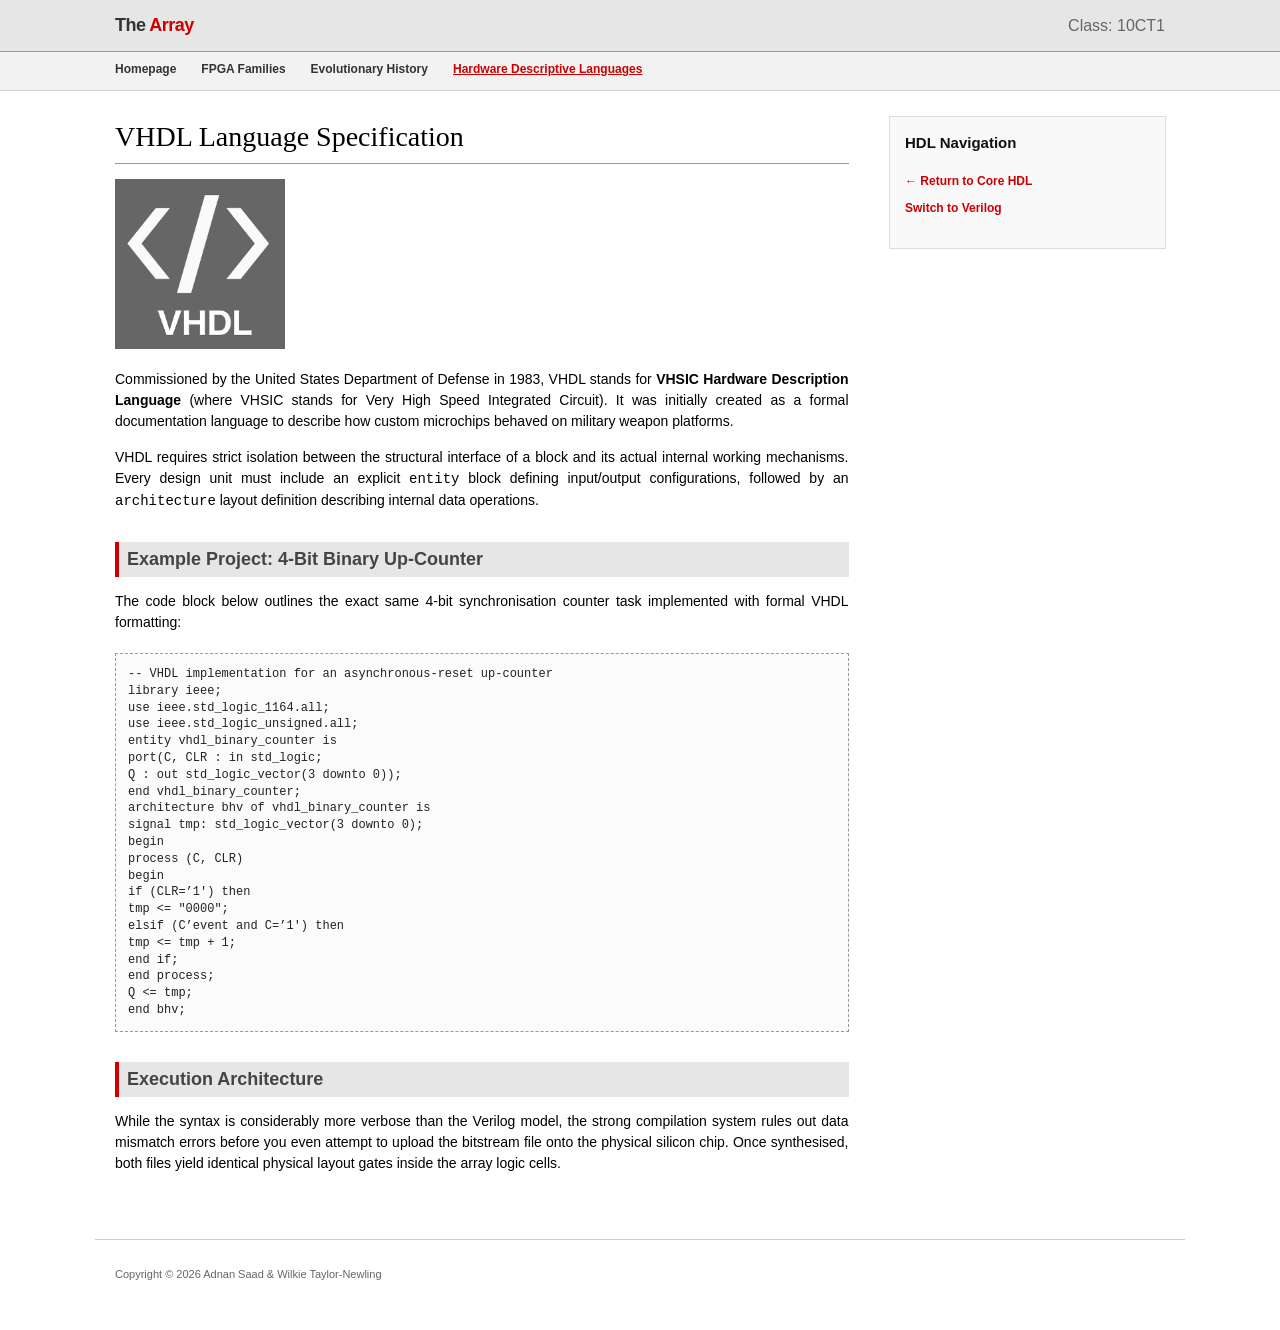
<file: docs/vhdl.html>
<!doctype html>
<html lang="en">
  <head>
    <meta charset="UTF-8" />
    <meta name="viewport" content="width=device-width, initial-scale=1.0" />
    <title>The Array - VHDL Specification</title>
    <link rel="stylesheet" href="style.css" />
    <link rel="icon" type="image/png" href="images/icon.png">
  </head>
  <body>
    <header>
      <div class="header-container">
        <div class="site-title">The <span>Array</span></div>
        <div style="font-size: 16px; color: #666666">Class: 10CT1</div>
      </div>
    </header>

    <nav>
      <div class="nav-container">
        <ul class="nav-links">
          <li><a href="index.html">Homepage</a></li>
          <li><a href="types.html">FPGA Families</a></li>
          <li><a href="history.html">Evolutionary History</a></li>
          <li>
            <a href="hdl.html" class="active">Hardware Descriptive Languages</a>
          </li>
        </ul>
      </div>
    </nav>

    <div class="wrapper">
      <main>
        <h1>VHDL Language Specification</h1>

        <img src="images/vhdl.png" style="max-width: 170px;">

        <p>
          Commissioned by the United States Department of Defense in 1983, VHDL
          stands for <strong>VHSIC Hardware Description Language</strong> (where
          VHSIC stands for Very High Speed Integrated Circuit). It was initially
          created as a formal documentation language to describe how custom
          microchips behaved on military weapon platforms.
        </p>

        <p>
          VHDL requires strict isolation between the structural interface of a
          block and its actual internal working mechanisms. Every design unit
          must include an explicit <code>entity</code> block defining
          input/output configurations, followed by an
          <code>architecture</code> layout definition describing internal data
          operations.
        </p>

        <h2>Example Project: 4-Bit Binary Up-Counter</h2>
        <p>
          The code block below outlines the exact same 4-bit synchronisation
          counter task implemented with formal VHDL formatting:
        </p>

        <div class="ascii-container">
          <pre>
-- VHDL implementation for an asynchronous-reset up-counter
library ieee;
use ieee.std_logic_1164.all;
use ieee.std_logic_unsigned.all;
entity vhdl_binary_counter is
port(C, CLR : in std_logic;
Q : out std_logic_vector(3 downto 0));
end vhdl_binary_counter;
architecture bhv of vhdl_binary_counter is
signal tmp: std_logic_vector(3 downto 0);
begin
process (C, CLR)
begin
if (CLR=’1′) then
tmp <= "0000";
elsif (C’event and C=’1′) then
tmp <= tmp + 1;
end if;
end process;
Q <= tmp;
end bhv;
</pre>
        </div>

        <h2>Execution Architecture</h2>
        <p>
          While the syntax is considerably more verbose than the Verilog model,
          the strong compilation system rules out data mismatch errors before
          you even attempt to upload the bitstream file onto the physical
          silicon chip. Once synthesised, both files yield identical physical
          layout gates inside the array logic cells.
        </p>
      </main>

      <aside class="scrolling-aside">
        <h3 style="margin-top: 0">HDL Navigation</h3>
        <ul class="section-menu">
          <li><a href="hdl.html">&larr; Return to Core HDL</a></li>
          <li><a href="verilog.html">Switch to Verilog</a></li>
        </ul>
      </aside>
    </div>

    <footer>
      <p>Copyright &copy; 2026 Adnan Saad & Wilkie Taylor-Newling</p>
    </footer>
  </body>
</html>
</file>
<file: docs/style.css>
@view-transition {
  navigation: auto;
}

html {
  margin: 0;
  padding: 0;
  height: auto;
  overflow-x: hidden; /* avoid horizontal clipping */
}

body {
  margin: 0;
  padding: 0;
  background-color: #ffffff;
  color: #000000;
  font-family:
    "Geneva", "Lucida Grande", "Helvetica Neue", Helvetica, Arial, sans-serif;
  font-size: 14px;
  line-height: 1.5;
  height: auto;
  overflow: visible;
}

/* fonts */
h1 {
  font-family: "Times New Roman", Times, Georgia, serif;
  font-size: 28px;
  font-weight: normal;
  margin-top: 0;
  margin-bottom: 15px;
  border-bottom: 1px solid #999999;
  padding-bottom: 5px;
}
h2 {
  font-family: "Geneva", Helvetica, Arial, sans-serif;
  font-size: 18px;
  font-weight: bold;
  color: #444444;
  margin-top: 30px;
  margin-bottom: 12px;
  background-color: #e6e6e6;
  padding: 4px 8px;
  border-left: 4px solid #cc0000;
}
h3 {
  font-size: 15px;
  font-weight: bold;
  margin-top: 20px;
  color: #111111;
}
p {
  margin-bottom: 15px;
  text-align: justify;
}

/* header */
header {
  background-color: #e6e6e6;
  border-bottom: 1px solid #999999;
  padding: 12px 20px;
}
.header-container {
  max-width: 1050px;
  margin: 0 auto;
  display: flex;
  justify-content: space-between;
  align-items: center;
}
.site-title {
  font-size: 18px;
  font-weight: bold;
  letter-spacing: -0.5px;
  color: #333333;
}
.site-title span {
  color: #cc0000;
}

/* navbar!! */
nav {
  background-color: #f2f2f2;
  border-bottom: 1px solid #cccccc;
  padding: 6px 20px;
}
.nav-container {
  max-width: 1050px;
  margin: 0 auto;
}
.nav-links {
  list-style: none;
  padding: 0;
  margin: 0;
  display: flex;
}
.nav-links li {
  margin-right: 25px;
}
.nav-links a {
  color: #333333;
  text-decoration: none;
  font-size: 12px;
  font-weight: bold;
}
.nav-links a:hover,
.nav-links a.active {
  color: #cc0000;
  text-decoration: underline;
}

/* diagrams & code blocks */
.ascii-container {
  background-color: #fbfbfb;
  border: 1px dashed #999999;
  padding: 12px;
  overflow-x: auto;
  margin: 20px 0;
}
pre {
  font-family: "Courier New", Courier, monospace;
  font-size: 12px;
  margin: 0;
  line-height: 1.4;
  color: #222222;
}

.wrapper {
  max-width: 1050px;
  margin: 25px auto;
  padding: 0 20px;
  display: flex;
  gap: 40px;
  align-items: flex-start;
}

main {
  flex: 3;
}

.scrolling-aside {
  flex: 1;
  background-color: #f9f9f9;
  border: 1px solid #dddddd;
  padding: 15px;
  height: fit-content;
  will-change: transform;
  transition: transform 0.1s cubic-bezier(0.25, 1, 0.5, 1);
  position: -webkit-sticky;
  position: sticky;
  top: 20px;
  align-self: flex-start;
}

.section-menu {
  list-style: none;
  padding: 0;
  margin: 0 0 15px 0;
}
.section-menu li {
  margin-bottom: 6px;
}
.section-menu a {
  color: #cc0000;
  text-decoration: none;
  font-size: 12px;
  font-weight: bold;
}
.section-menu a:hover {
  text-decoration: underline;
  color: #000000;
}
.panel-divider {
  border: 0;
  border-top: 1px solid #dddddd;
  margin: 15px 0;
}

/* lists */
ul,
ol {
  margin-bottom: 15px;
  padding-left: 20px;
}
li {
  margin-bottom: 5px;
}

/* table */
.tech-table {
  width: 100%;
  border-collapse: collapse;
  margin: 20px 0;
  font-size: 13px;
}
.tech-table th {
  background-color: #666666;
  color: #ffffff;
  text-align: left;
  padding: 6px 10px;
  font-weight: bold;
  border: 1px solid #666666;
}
.tech-table td {
  padding: 8px 10px;
  border: 1px solid #cccccc;
  background-color: #ffffff;
}
.tech-table tr:nth-child(even) td {
  background-color: #f6f6f6;
}

/* text box */
.feature-box {
  background-color: #f2f2f2;
  border: 1px solid #cccccc;
  padding: 15px;
  margin: 20px 0;
}
.feature-box h4 {
  margin: 0 0 8px 0;
  color: #cc0000;
  font-size: 14px;
}

/* footer */
footer {
  max-width: 1050px;
  margin: 50px auto 20px auto;
  padding: 15px 20px;
  border-top: 1px solid #cccccc;
  font-size: 11px;
  color: #666666;
  text-align: center;
}

/* mobile stuff */
@media (max-width: 768px) {
  .scrolling-aside {
    width: 100%;
    box-sizing: border-box;
    padding: 12px 15px;
    transform: none !important;
    transition: none !important;
  }
  .section-menu {
    display: flex;
    flex-wrap: wrap;
    gap: 15px;
    margin: 0;
  }

  .section-menu li {
    margin-bottom: 0;
  }
  .scrolling-aside h3,
  .panel-divider,
  .scrolling-aside ul:not(.section-menu) {
    display: none !important;
  }
}
</file>
